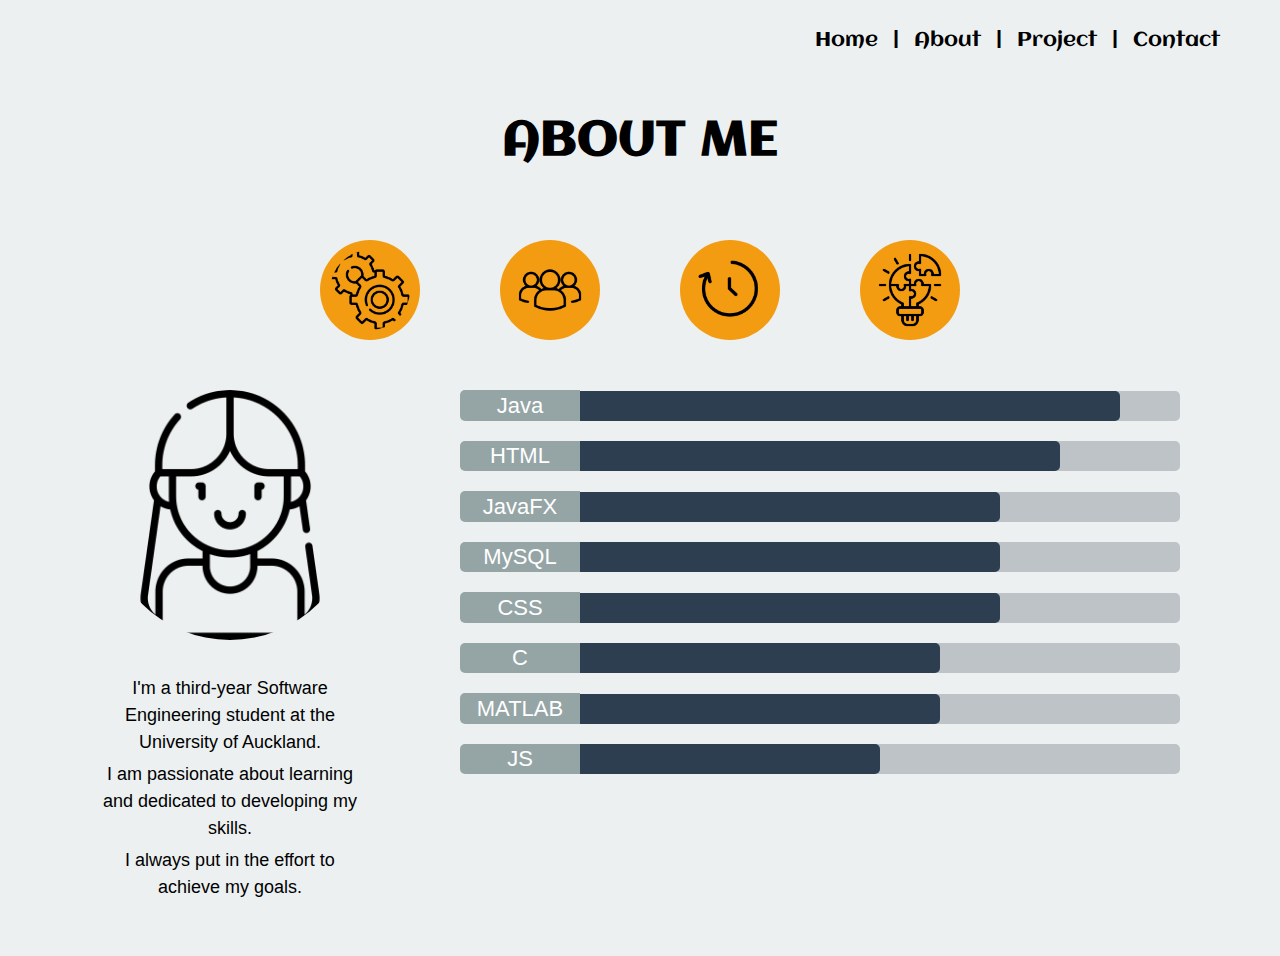
<file: about.html>
<!DOCTYPE html>
<html lang="en">

<head>
    <meta charset="UTF-8">
    <meta name="viewport" content="width=device-width, initial-scale=1.0">
    <title>About me</title>
    <link rel="stylesheet" href="style/about.css">
    <link rel="stylesheet" href="style/navBar.css">
    <link rel="preconnect" href="https://fonts.googleapis.com">
    <link rel="preconnect" href="https://fonts.gstatic.com" crossorigin>
    <link href="https://fonts.googleapis.com/css2?family=Aclonica&display=swap" rel="stylesheet">
</head>

<body>
    <div class="navBar">
        <a href="home.html">Home</a> |
        <a href="about.html">About</a> |
        <a href="project.html">Project</a> |
        <a href="contact.html">Contact</a>
    </div>
    <h1 class="about-title ">ABOUT ME</h1>
    <section class="soft-skill-container">
        <img class="soft-skill" src="resource/working.png" alt="Working Icon">
        <img class="soft-skill" src="resource/group-chat.png" alt="Team work Icon">
        <img class="soft-skill" src="resource/time.png" alt="Time Management Icon">
        <img class="soft-skill" src="resource/idea.png" alt="Idea Icon">
    </section>
    <section class="container">
        <div class="profile-container">
            <img class="profile" src="resource/woman.png" alt="Profile Photo">
            <div class="description">
                <p>I'm a third-year Software Engineering student at the University of Auckland.</p>
                <p>I am passionate about learning and dedicated to developing my skills.</p>
                <p>I always put in the effort to achieve my goals.</p>
            </div>
        </div>
        <div class="skills-container">
            <div class="skill">
                <span>Java</span>
                <div class="bar">
                    <div class="progress" style="width: 90%;"></div>
                </div>
            </div>
            <div class="skill">
                <span>HTML</span>
                <div class="bar">
                    <div class="progress" style="width: 80%;"></div>
                </div>
            </div>
            <div class="skill">
                <span>JavaFX</span>
                <div class="bar">
                    <div class="progress" style="width: 70%;"></div>
                </div>
            </div>
            <div class="skill">
                <span>MySQL</span>
                <div class="bar">
                    <div class="progress" style="width: 70%;"></div>
                </div>
            </div>
            <div class="skill">
                <span>CSS</span>
                <div class="bar">
                    <div class="progress" style="width: 70%;"></div>
                </div>
            </div>
            <div class="skill">
                <span>C</span>
                <div class="bar">
                    <div class="progress" style="width: 60%;"></div>
                </div>
            </div>
            <div class="skill">
                <span>MATLAB</span>
                <div class="bar">
                    <div class="progress" style="width: 60%;"></div>
                </div>
            </div>
            <div class="skill">
                <span>JS</span>
                <div class="bar">
                    <div class="progress" style="width: 50%;"></div>
                </div>
            </div>
        </div>
    </section>
</body>

</html>
</file>
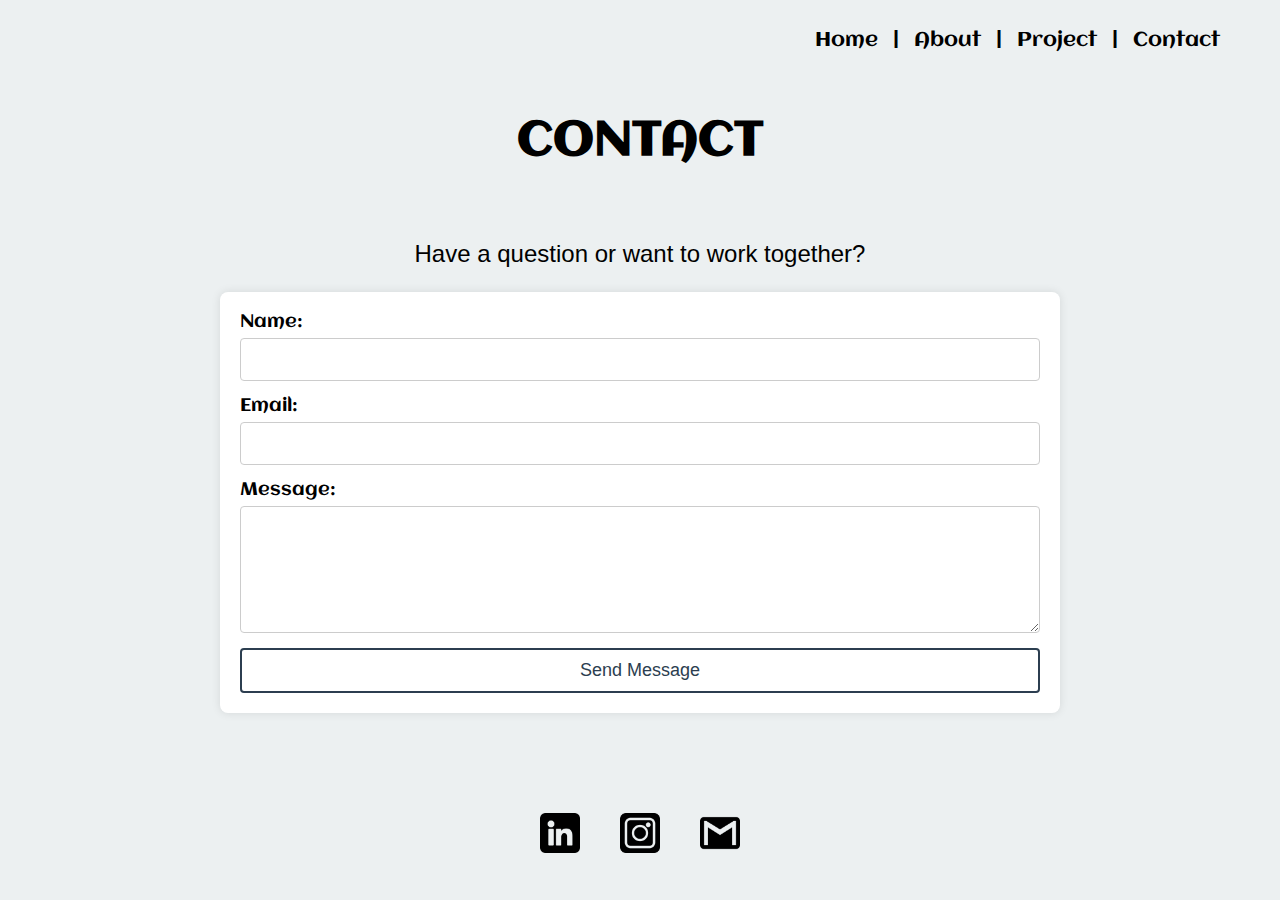
<file: contact.html>
<!DOCTYPE html>
<html lang="en">
<head>
    <meta charset="UTF-8">
    <meta name="viewport" content="width=device-width, initial-scale=1.0">
    <title>Contact</title>
    <link rel="stylesheet" href="style/contact.css">
    <link rel="stylesheet" href="style/navBar.css">
    <link rel="preconnect" href="https://fonts.googleapis.com">
    <link rel="preconnect" href="https://fonts.gstatic.com" crossorigin>
    <link href="https://fonts.googleapis.com/css2?family=Aclonica&display=swap" rel="stylesheet">
</head>
<body>
    <div class="navBar">
        <a href="home.html">Home</a> |
        <a href="about.html">About</a> |
        <a href="project.html">Project</a> |
        <a href="contact.html">Contact</a>
    </div>
    <h1 class="contact-title">CONTACT</h1>
    <p class="contact-description">Have a question or want to work together?</p>
    <div class="contact-form">
        <form action="#" method="post">
            <label for="name">Name:</label>
            <input type="text" id="name" name="name" required>
            
            <label for="email">Email:</label>
            <input type="email" id="email" name="email" required>
            
            <label for="message">Message:</label>
            <textarea id="message" name="message" rows="5" required></textarea>
            
            <button type="submit">Send Message</button>
        </form>
    </div>

    <div class="social-media">
        <a href="https://www.linkedin.com/in/siyeonkim612/" target="_blank">
            <img src="resource/linkedin.png" alt="LinkedIn">
        </a>
        <a href="https://www.instagram.com/siyeon._.kim" target="_blank">
            <img src="resource/instagram.png" alt="Instagram">
        </a>
        <a href="mailto:joannakim0612@gmail.com">
            <img src="resource/gmail-logo.png" alt="Email">
        </a>
    </div>

    <script>
        document.getElementById('contactForm').addEventListener('submit', function(event) {
            event.preventDefault();
            
            const formData = {
                name: document.getElementById('name').value,
                email: document.getElementById('email').value,
                message: document.getElementById('message').value
            };
            
            fetch('http://localhost:3000/contact', {
                method: 'POST',
                headers: {
                    'Content-Type': 'application/json'
                },
                body: JSON.stringify(formData)
            })
            .then(response => response.text())
            .then(data => {
                alert('Message sent successfully!');
            })
            .catch(error => {
                console.error('Error:', error);
            });
        });
    </script>
</body>
</html>
</file>
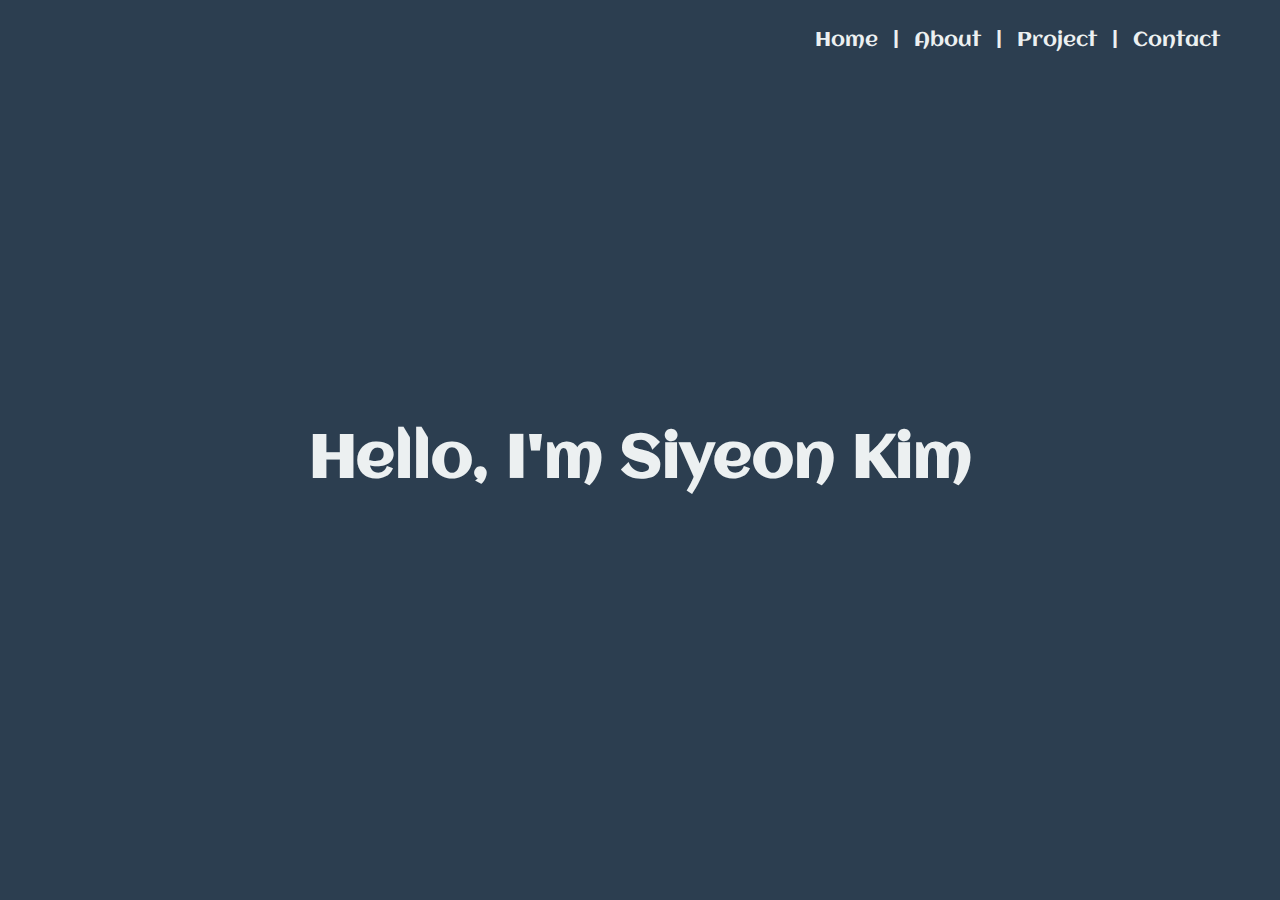
<file: home.html>
<!DOCTYPE html>
<html lang="en">

<head>
    <meta charset="UTF-8">
    <meta name="viewport" content="width=device-width, initial-scale=1.0">
    <title>I am Siyeon Kim</title>
    <link rel="stylesheet" href="style/home.css">
    <link rel="stylesheet" href="style/navBar.css">
    <link rel="preconnect" href="https://fonts.googleapis.com">
    <link rel="preconnect" href="https://fonts.gstatic.com" crossorigin>
    <link href="https://fonts.googleapis.com/css2?family=Aclonica&display=swap" rel="stylesheet">
</head>

<body>
    <div class="navBar">
        <a href="home.html">Home</a> |
        <a href="about.html">About</a> |
        <a href="project.html">Project</a> |
        <a href="contact.html">Contact</a>
    </div>
    <h1 class="title">Hello, I'm Siyeon Kim</h1>
</body>

</html>
</file>
<file: style/about.css>
body {
    margin: 0;
    padding: 0;
    font-family: "Aclonica", sans-serif;
    background-color: #ECF0F1;
    height: 100vh;
    display: flex;
    flex-direction: column;
    color: #000000;
}

.navBar a {
    color: #000000;
    transition: color 0.3s;
}

.navBar a:hover {
    color: #F39C12;
}


.about-title {
    font-size: 48px;
    text-align: center;
}



/* soft skills */
.soft-skill-container {
    display: flex;
    justify-content: center;
    align-items: center;
    flex-wrap: wrap;
    gap: 80px;
    margin-top: 40px;
}

.soft-skill {
    height: 80px;
    width: 80px;
    background-color: #F39C12;
    padding: 10px;
    border-radius: 50%;
    object-fit: cover;
}



.container {
    display: flex;
    gap: 50px;
    margin: 0 50px;
    padding: 50px;
}

/* profile */
.profile-container {
    display: flex;
    flex-direction: column;
    align-items: center;
    text-align: center;
}

.profile {
    width: 250px;
    margin-bottom: 30px;
    border-radius: 50%;
}

.description p {
    margin: 5px 0;
    max-width: 600px;
    font-family: sans-serif;
    font-size: 18px;
    line-height: 1.5;
}



/* hard skills */
.skills-container {
    flex-grow: 1;
    display: flex;
    flex-direction: column;
    gap: 20px;
    margin-left: 50px;
}

.skill {
    display: flex;
    align-items: center;
}

.skill span {
    display: inline-block;
    width: 120px;
    font-size: 22px;
    font-family: sans-serif;
    text-align: center;
    padding: 2.25px 0;
    margin: 0;
    background-color: #95A5A6;
    color: #ffffff;
    border-top-left-radius: 5px;
    border-bottom-left-radius: 5px;
}

.bar {
    display: inline-block;
    width: 600px;
    height: 30px;
    background-color: #BDC3C7;
    border-top-right-radius: 5px;
    border-bottom-right-radius: 5px;
    overflow: hidden;
    vertical-align: middle;
}

.progress {
    height: 100%;
    background-color: #2C3E50;
    border-top-right-radius: 5px;
    border-bottom-right-radius: 5px;
    transition: width 0.5s;
}
</file>
<file: style/navBar.css>
.navBar {
    display: flex;
    justify-content: end;
    gap: 15px;
    padding: 30px 60px 30px 30px;
    font-size: 20px;
}

.navBar a {
    text-decoration: none;
}
</file>
<file: style/contact.css>
body {
    margin: 0;
    padding: 0;
    font-family: "Aclonica", sans-serif;
    background-color: #ECF0F1;
    height: 100vh;
    display: flex;
    flex-direction: column;
    color: #000000;
}

.navBar a {
    color: #000000;
    transition: color 0.3s;
}

.navBar a:hover {
    color: #F39C12;
}

.contact-title {
    font-size: 48px;
    text-align: center;
}



.contact-description {
    font-family: sans-serif;
    font-size: 24px;
    text-align: center;
    margin-top: 40px;
}



.contact-form {
    display: flex;
    flex-direction: column;
    align-items: center;
    justify-content: center;
}

.contact-form form {
    background-color: #ffffff;
    padding: 20px;
    border-radius: 8px;
    box-shadow: 0px 0px 10px rgba(0, 0, 0, 0.1);
    width: 800px;
    display: flex;
    flex-direction: column;
}

.contact-form label {
    margin-bottom: 5px;
    font-size: 18px;
}

.contact-form input,
.contact-form textarea {
    margin-bottom: 15px;
    padding: 10px;
    border-radius: 4px;
    border: 1px solid #cccccc;
    font-size: 18px;
}

.contact-form button {
    color: #2C3E50;
    background-color: #ffffff;
    border: 2px solid #2C3E50;
    border-radius: 4px;
    padding: 10px;
    font-size: 18px;
    cursor: pointer;
    transition: background-color 0.3s;
}

.contact-form button:hover {
    background-color: #2C3E50;
    color: #ffffff;
}



/* Social Media Icons Section */
.social-media {
    display: flex;
    justify-content: center;
    margin-top: 100px;
    gap: 40px;
}

.social-media img {
    width: 40px;
    height: 40px;
    transition: transform 0.3s;
}

.social-media img:hover {
    transform: scale(1.1);
}
</file>
<file: style/home.css>
body {
    margin: 0;
    padding: 0;
    font-family: "Aclonica", sans-serif;
    background-color: #2C3E50;
    height: 100vh;
    display: flex;
    flex-direction: column;
    color: #ECF0F1;
}

.navBar a {
    color: #ECF0F1;
    transition: color 0.3s;
}

.navBar a:hover {
    color: #F39C12;
}

.title {
    font-size: 60px;
    text-align: center;
    flex: 1;
    display: flex;
    align-items: center;
    justify-content: center;
    margin: 0;
    transform: translateY(-30px);
}
</file>
